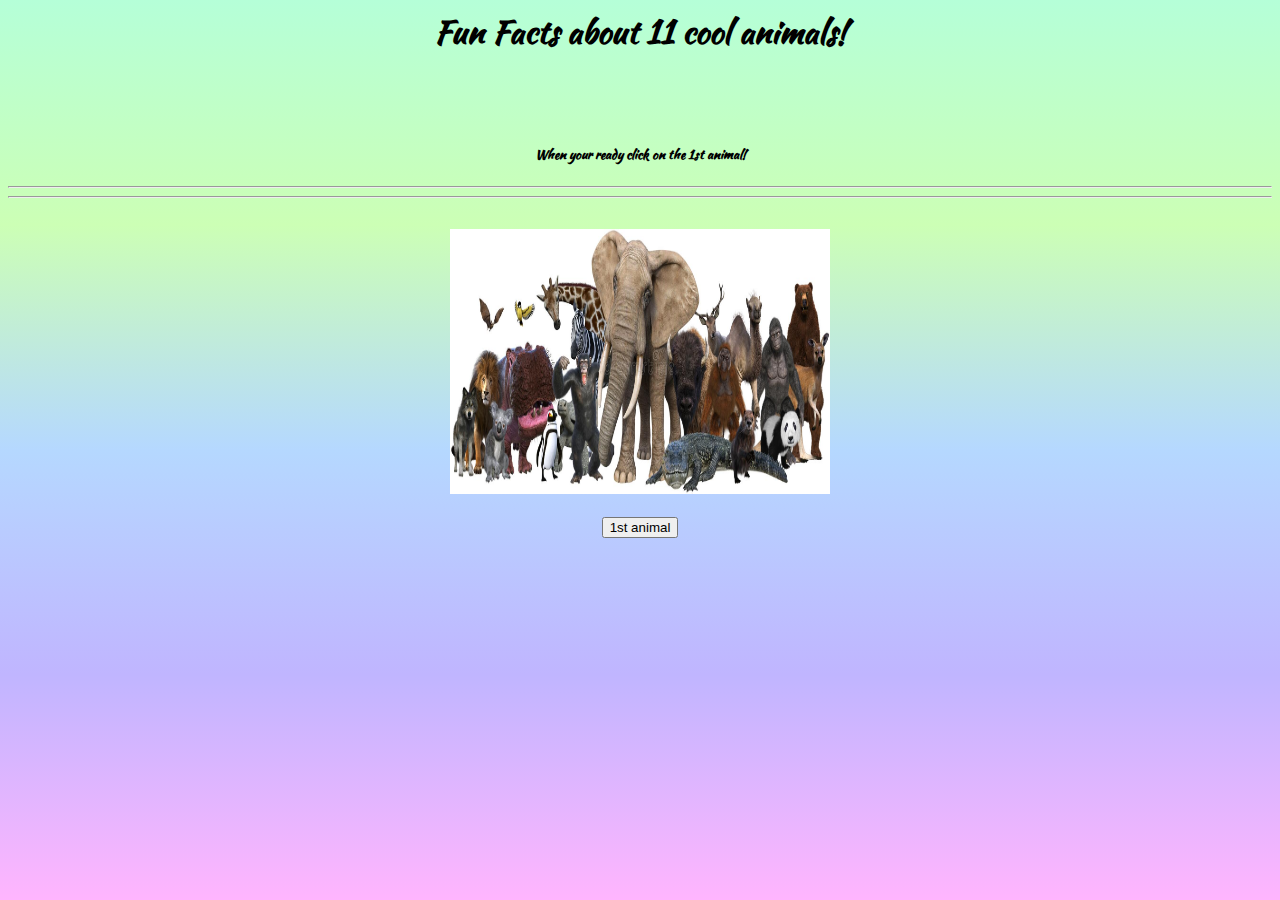
<file: index.html>
<html>
    <head>
        <title>Welcome l Fun Facts about 11 cool animals</title>
        <link rel="stylesheet" type="text/css" href="style.css">

    <script type="text/javascript">
</script>
<link rel="preconnect" href="https://fonts.googleapis.com">
<link rel="preconnect" href="https://fonts.gstatic.com" crossorigin>
<link href="https://fonts.googleapis.com/css2?family=Edu+SA+Beginner&family=Kaushan+Script&display=swap" rel="stylesheet">
    </head>
    <body>
        <div align="center">
        <h1> Fun Facts about 11 cool animals!</h1>
        <br><br>
        <h5>When your ready click on the 1st animal!</h5>
        <hr>
        <hr>
        <br>
        <img src="aniamls.jpeg" width="30%" height="30%">
        <br><br>
        <button onclick="one_animal();" class="btn btn-danger">1st animal</button>
        </div>
        <script src="main.js"></script>
    </body>
</html>
</file>
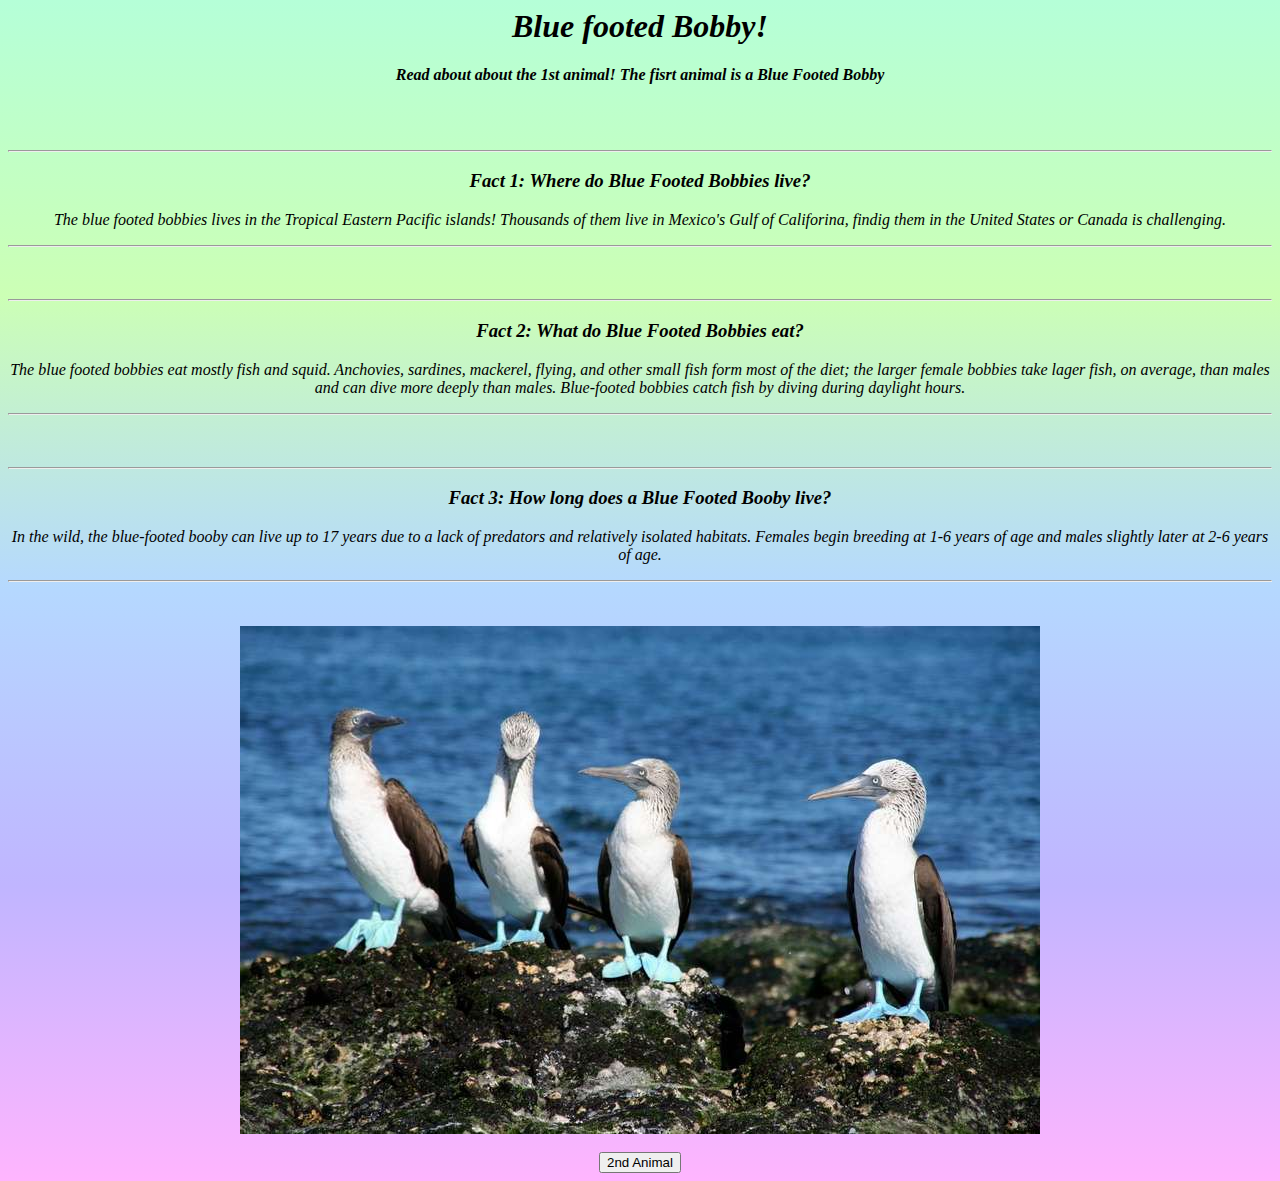
<file: animal_1.html>
<html>
    <head>
        <title>Blue footed Bobby l Fun Facts about 7 cool animals</title>
        <link rel="stylesheet" type="text/css" href="animal_1.css">

    <script type="text/javascript">
        </script>
    </head>
    <body>
        <div align="center">
            <h1>Blue footed Bobby!</h1>
            <h4>Read about about the 1st animal! The fisrt animal is a Blue Footed Bobby</h4>
            <br><br>
            <hr>
            <h3>Fact 1: Where do Blue Footed Bobbies live?</h3>
            <p>The blue footed bobbies lives in the Tropical Eastern Pacific islands! Thousands of them live in Mexico's Gulf of Califorina, findig them in the United States or Canada is challenging. </p>
            <hr>
            <br><br>
            <hr>
            <h3>Fact 2: What do Blue Footed Bobbies eat?</h3>
            <p>The blue footed bobbies eat mostly fish and squid. Anchovies, sardines, mackerel, flying, and other small fish form most of the diet; the larger female bobbies take lager fish, on average, than males and can dive more deeply than males. Blue-footed bobbies catch fish by diving during daylight hours. </p>
            <hr>
            <br><br>
            <hr>
            <h3>Fact 3: How long does a Blue Footed Booby live?</h3>
            <p>In the wild, the blue-footed booby can live up to 17 years due to a lack of predators and relatively isolated habitats. Females begin breeding at 1-6 years of age and males slightly later at 2-6 years of age.</p>
            <hr>
            <br><br>
            <img src="Blue-footed_boobies.jpeg">
            <br><br>
            
            <button onclick="two_animal();" class="btn btn-primary">2nd Animal</button>
        </div>
        <script src="animal_1.js"></script>
    </body>
</html>
</file>
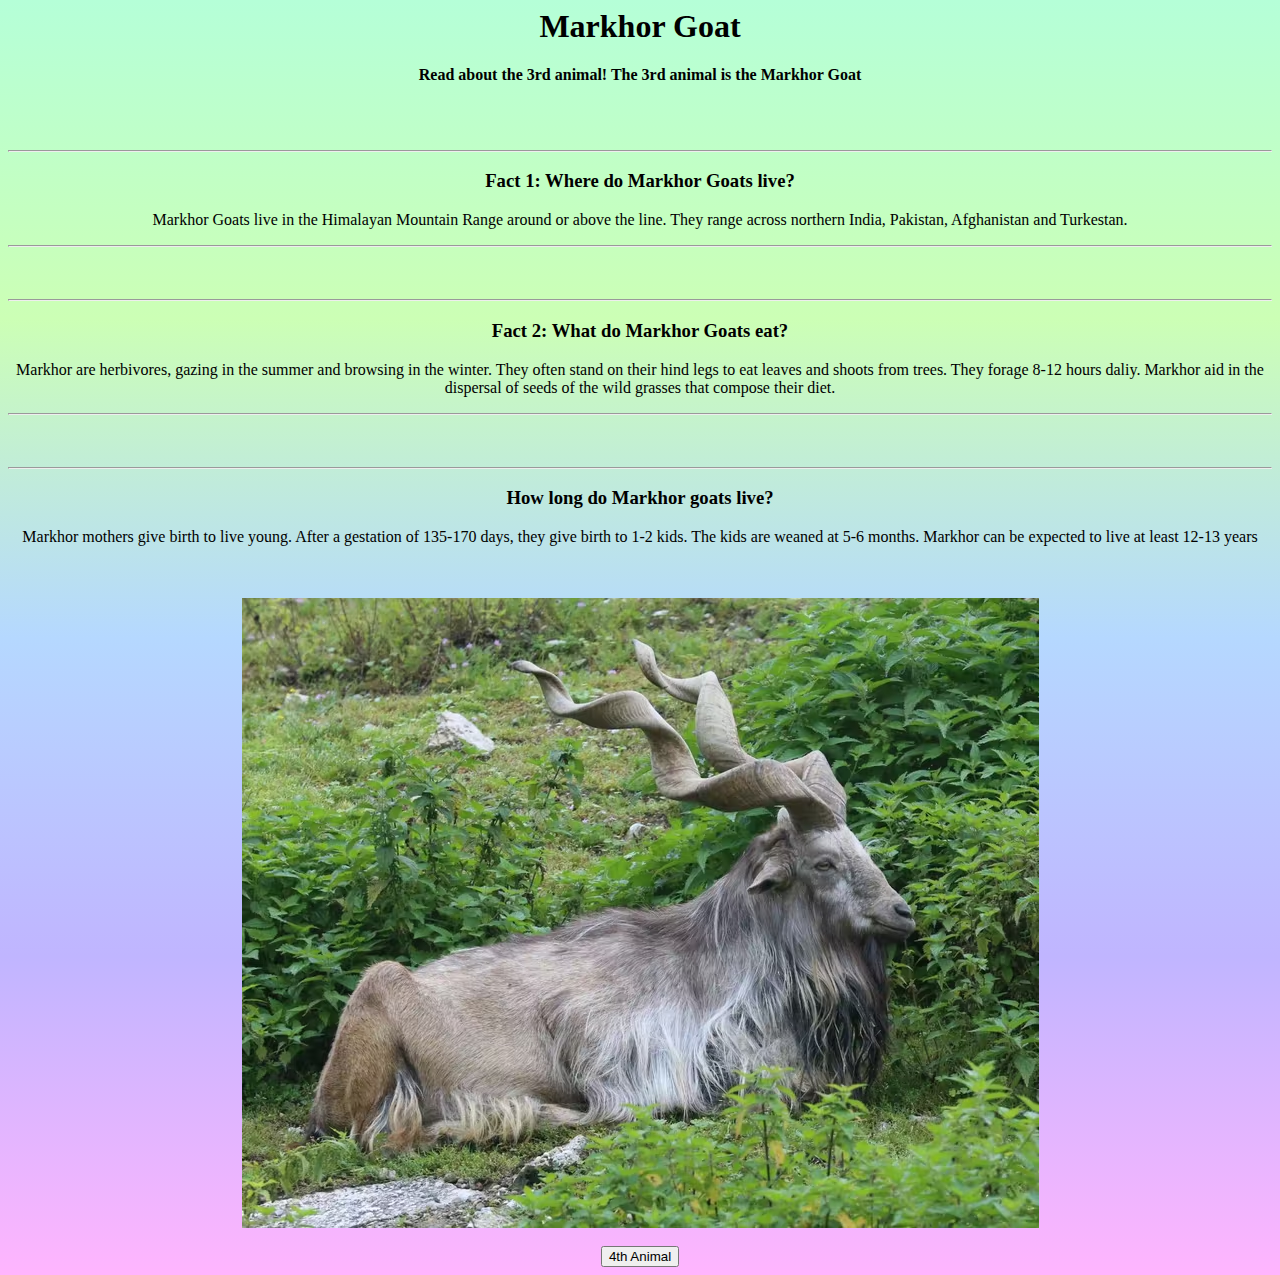
<file: animal_2.html>
<html>
    <head>
        <title>Markhor Goat l Fun Facts about 7 cool animals</title>
        <link rel="stylesheet" type="text/css" href="animal_2.css">

        <script type="text/javascript">
            </script>
    </head>
    <body>
        <div align="center">
            <h1>Markhor Goat</h1>
            <h4>Read about the 3rd animal! The 3rd animal is the Markhor Goat</h4>
            <br><br>
            <hr>
            <h3>Fact 1: Where do Markhor Goats live?</h3>
            <p>Markhor Goats live in the Himalayan Mountain Range around or above the line. They range across northern India, Pakistan, Afghanistan and Turkestan.</p>
            <hr>
            <br><br>
            <hr>
            <h3>Fact 2: What do Markhor Goats eat?</h3>
            <p>Markhor are herbivores, gazing in the summer and browsing in the winter. They often stand on their hind legs to eat leaves and shoots from trees. They forage 8-12 hours daliy. Markhor aid in the dispersal of seeds of the wild grasses that compose their diet.</p>
            <hr>
            <br><br>
            <hr>
            <h3>How long do Markhor goats live?</h3>
            <p>Markhor mothers give birth to live young. After a gestation of 135-170 days, they give birth to 1-2 kids. The kids are weaned at 5-6  months. Markhor can be expected to live at least 12-13 years</p>
            <br><br>
            <img src="Markhor_goats.avif">
            <br><br>
            <button onclick="four_animal();" class="btn btn-success" height="30px" width="30px">4th Animal</button>
        </div>
        <script src="animal_2.js"></script>
        </body>

</html>
</file>
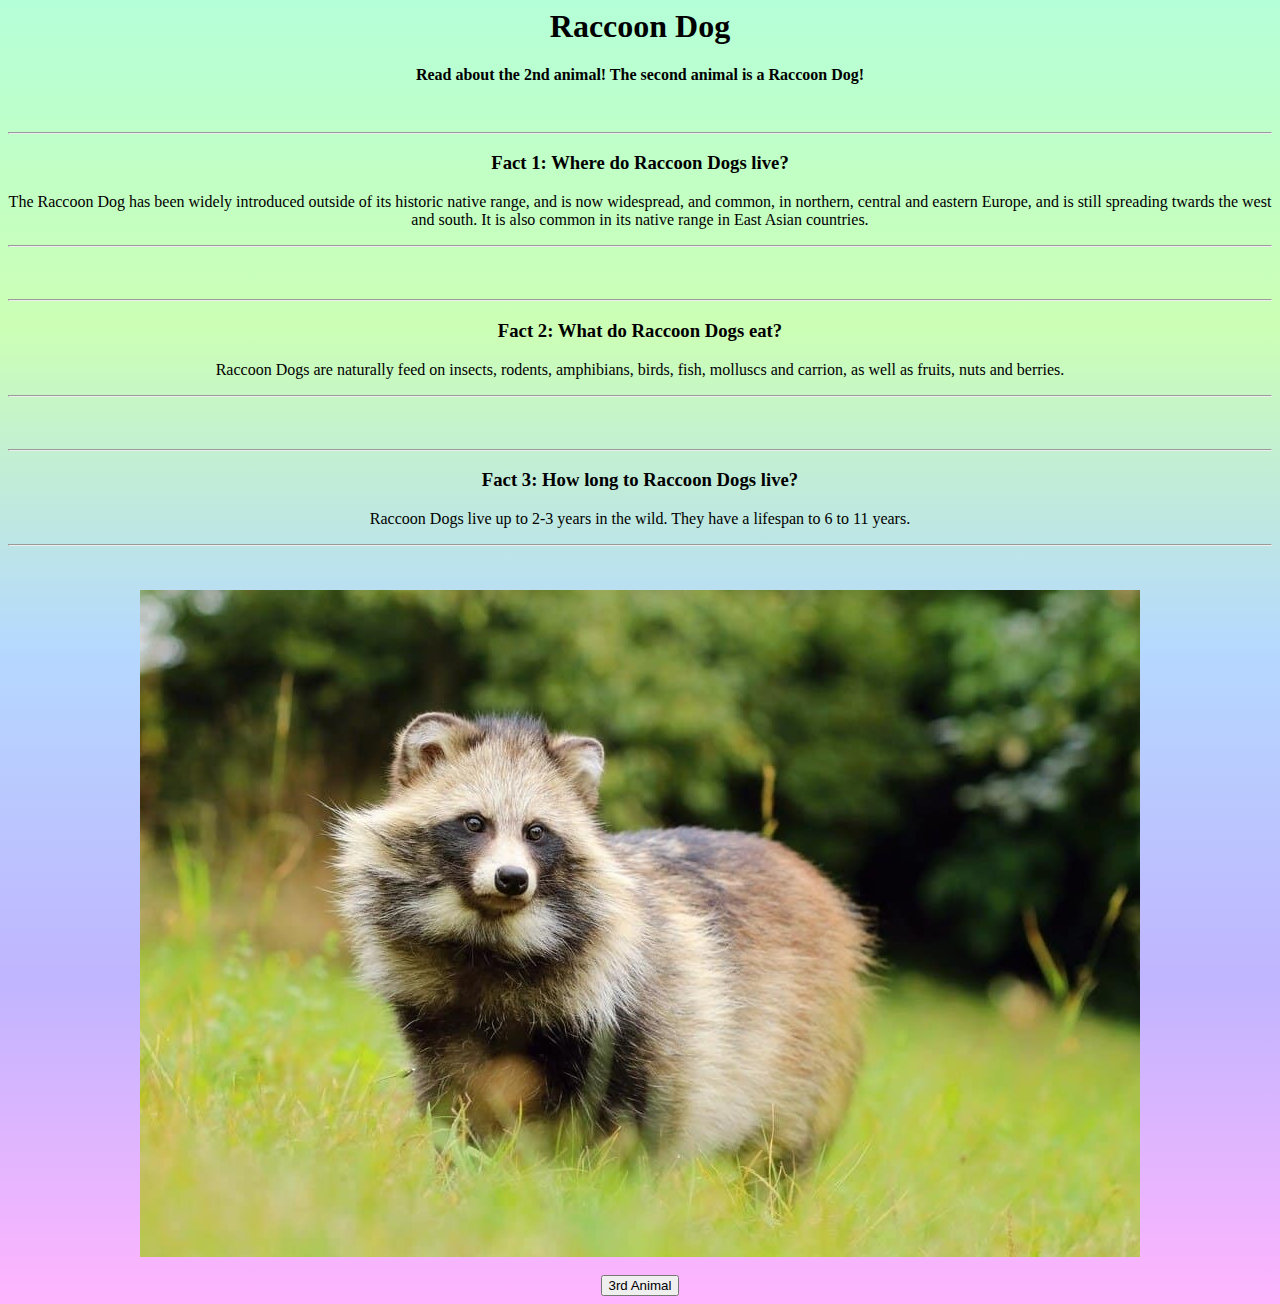
<file: animal_3.html>
<html>
    <head>
        <title>Raccoon Dog l Fun facts about 7 cool animals</title>
        <link rel="stylesheet" type="text/css" href="animal_3.css">

    <script type="text/javascript">
        </script>
    </head>
    <body>
        <div align="center">
            <h1>Raccoon Dog</h1>
            <h4>Read about the 2nd animal! The second animal is a Raccoon Dog!</h4>
            <br>
            <hr>
            <h3>Fact 1: Where do Raccoon Dogs live?</h3>
            <p>The Raccoon Dog has been widely introduced outside of its historic native range, and is now widespread, and common, in northern, central and eastern Europe, and is still spreading twards the west and south. It is also common in its native range in East Asian countries. </p>
            <hr>
            <br><br>
            <hr>
            <h3>Fact 2: What do Raccoon Dogs eat?</h3>
            <p>Raccoon Dogs are naturally feed on insects, rodents, amphibians, birds, fish, molluscs and carrion, as well as fruits, nuts and berries.</p>
            <hr>
            <br><br>
            <hr>
            <h3>Fact 3: How long to Raccoon Dogs live?</h3>
            <p>Raccoon Dogs live up to 2-3 years in the wild. They have a lifespan to 6 to 11 years.</p>
            <hr>
            <br><br>
            <img src="raccoon-dog.jpeg">
            <br><br>
            
            <button onclick="three_animal();" class="btn btn-danger">3rd Animal</button>

        </div>
        <script src="animal_3.js"></script>
    </body>
</html>
</file>
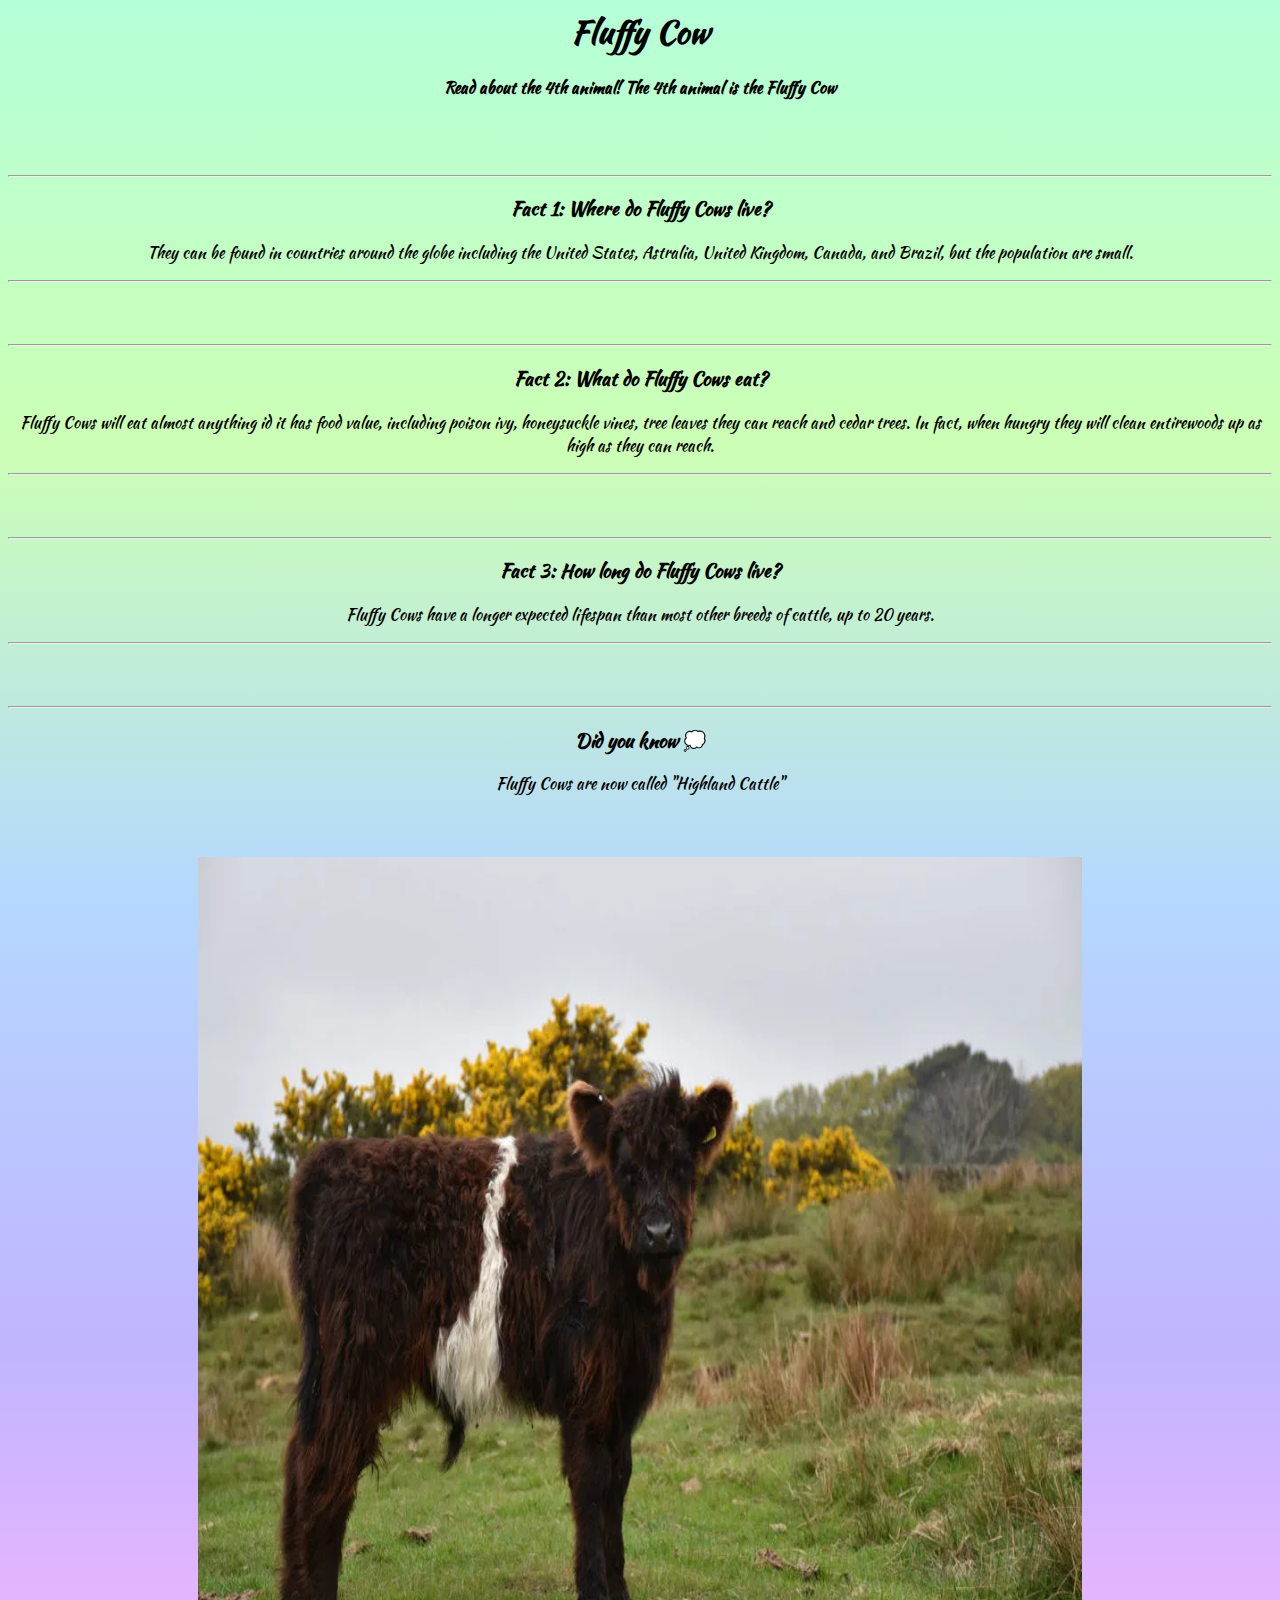
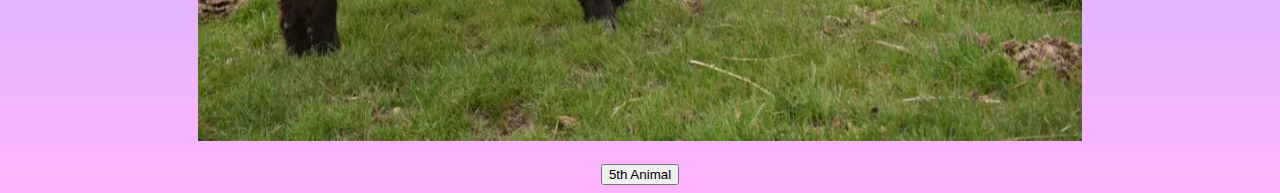
<file: animal_4.html>
<html>
    <head>
        <title>Fluffy Cow l Fun Facts about 7 cool animals</title>
        <link rel="stylesheet" type="text/css" href="animal_4.css">

        <script type="text/javascript">
            </script>
            <link rel="preconnect" href="https://fonts.googleapis.com">
            <link rel="preconnect" href="https://fonts.gstatic.com" crossorigin>
            <link href="https://fonts.googleapis.com/css2?family=Edu+SA+Beginner&family=Edu+TAS+Beginner&family=Kaushan+Script&display=swap" rel="stylesheet">
            
    </head>
    <body>
        <div align="center">
            <h1>Fluffy Cow</h1>
            <h4>Read about the 4th animal! The 4th animal is the Fluffy Cow</h4>
            <br><br>
            <hr>
            <h3>Fact 1: Where do Fluffy Cows live?</h3>
            <p>They can be found in countries around the globe including the United States, Astralia, United Kingdom, Canada, and Brazil, but the population are small.</p>
            <hr>
            <br><br>
            <hr>
            <h3>Fact 2: What do Fluffy Cows eat?</h3>
            <p>Fluffy Cows will eat almost anything id it has food value, including poison ivy, honeysuckle vines, tree leaves they can reach and cedar trees. In fact, when hungry they will clean entirewoods up as high as they can reach.</p>
            <hr>
            <br><br>
            <hr>
            <h3>Fact 3: How long do Fluffy Cows live?</h3>
            <p>Fluffy Cows have a longer expected lifespan than most other breeds of cattle, up to 20 years.</p>
            <hr>
            <br><br>
            <hr>
            <h3>Did you know 💭</h3>
            <p>Fluffy Cows are now called "Highland Cattle"</p>
            <br><br>
            <img src="fluffy_cows.webp" height="100%" width="70%">
            <br><br>
            <button onclick="five_animal();" class="btn btn-success" height="30px" width="30px">5th Animal</button>

        </div>
        <script src="animal_4.js"></script>
    </body>
</html>
</file>
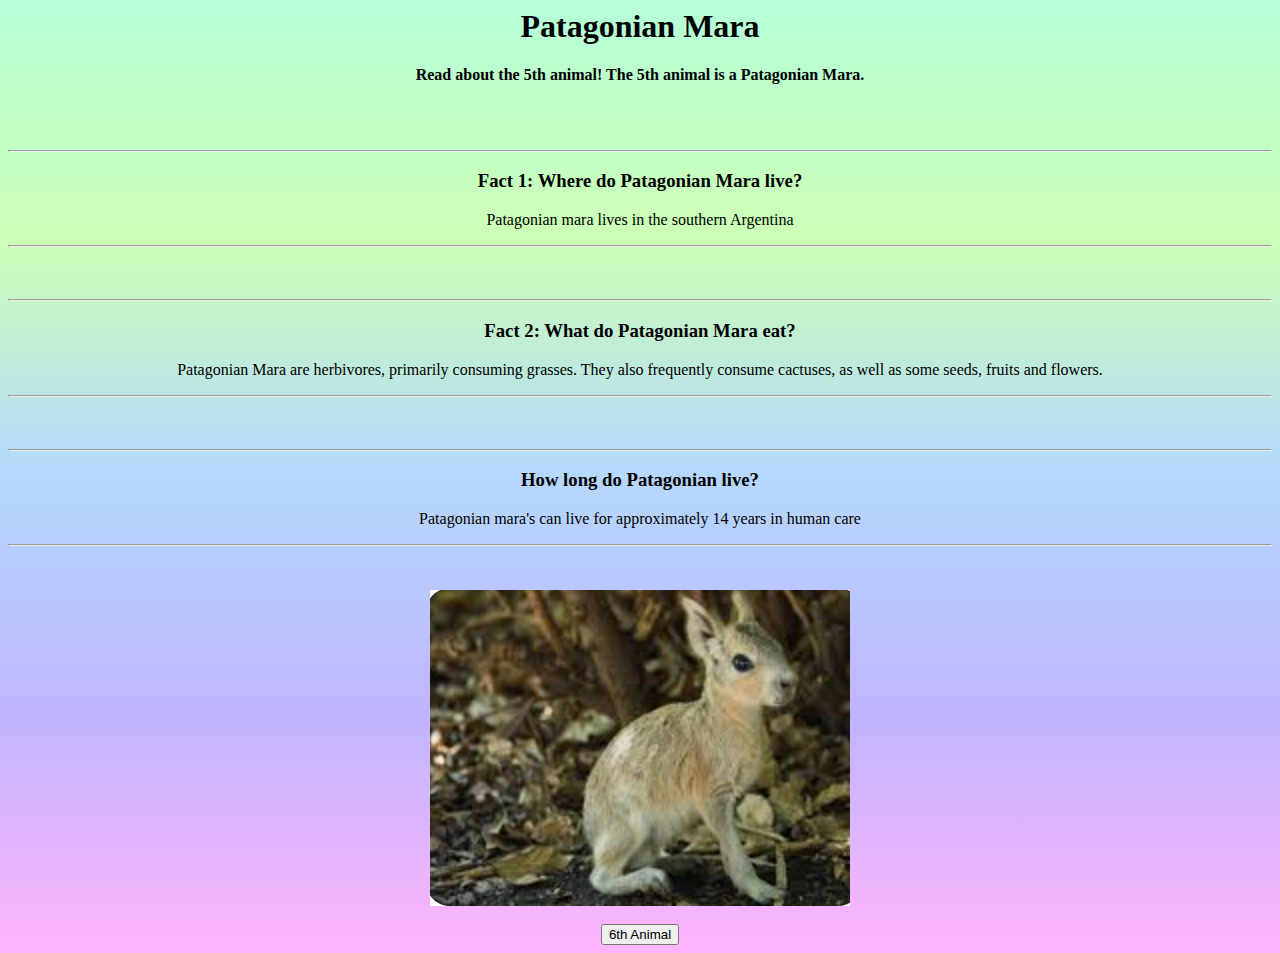
<file: animal_5.html>
<html>
    <head>
        <title>Patagonian Mara l Fun Facts about 7 cool animals</title>
        <link rel="stylesheet" type="text/css" href="animal_5.css">

        <script type="text/javascript">
            </script>
    </head>
    <body>
        <div align="center">
        <h1>Patagonian Mara</h1>
        <h4>Read about the 5th animal! The 5th animal is a Patagonian Mara. </h4>
        <br><br>
        <hr>
        <h3>Fact 1: Where do Patagonian Mara live?</h3>
        <p>Patagonian mara lives in the southern Argentina</p>
        <hr>
        <br><br>
        <hr>
        <h3>Fact 2: What do Patagonian Mara eat?</h3>
        <p>Patagonian Mara are herbivores, primarily consuming grasses. They also frequently consume cactuses, as well as some seeds, fruits and flowers. </p>
        <hr>
        <br><br>
        <hr>
        <h3>How long do Patagonian live?</h3>
        <p>Patagonian mara's can live for approximately 14 years in human care</p>
        <hr>
        <br><br>
        <img src="Screen Shot 2022-07-19 at 10.21.28 AM.png">
        <br><br>
        <button onclick="six_animal();" class="btn btn-warning">6th Animal</button>
        </div>
    </body>
</html>
</file>
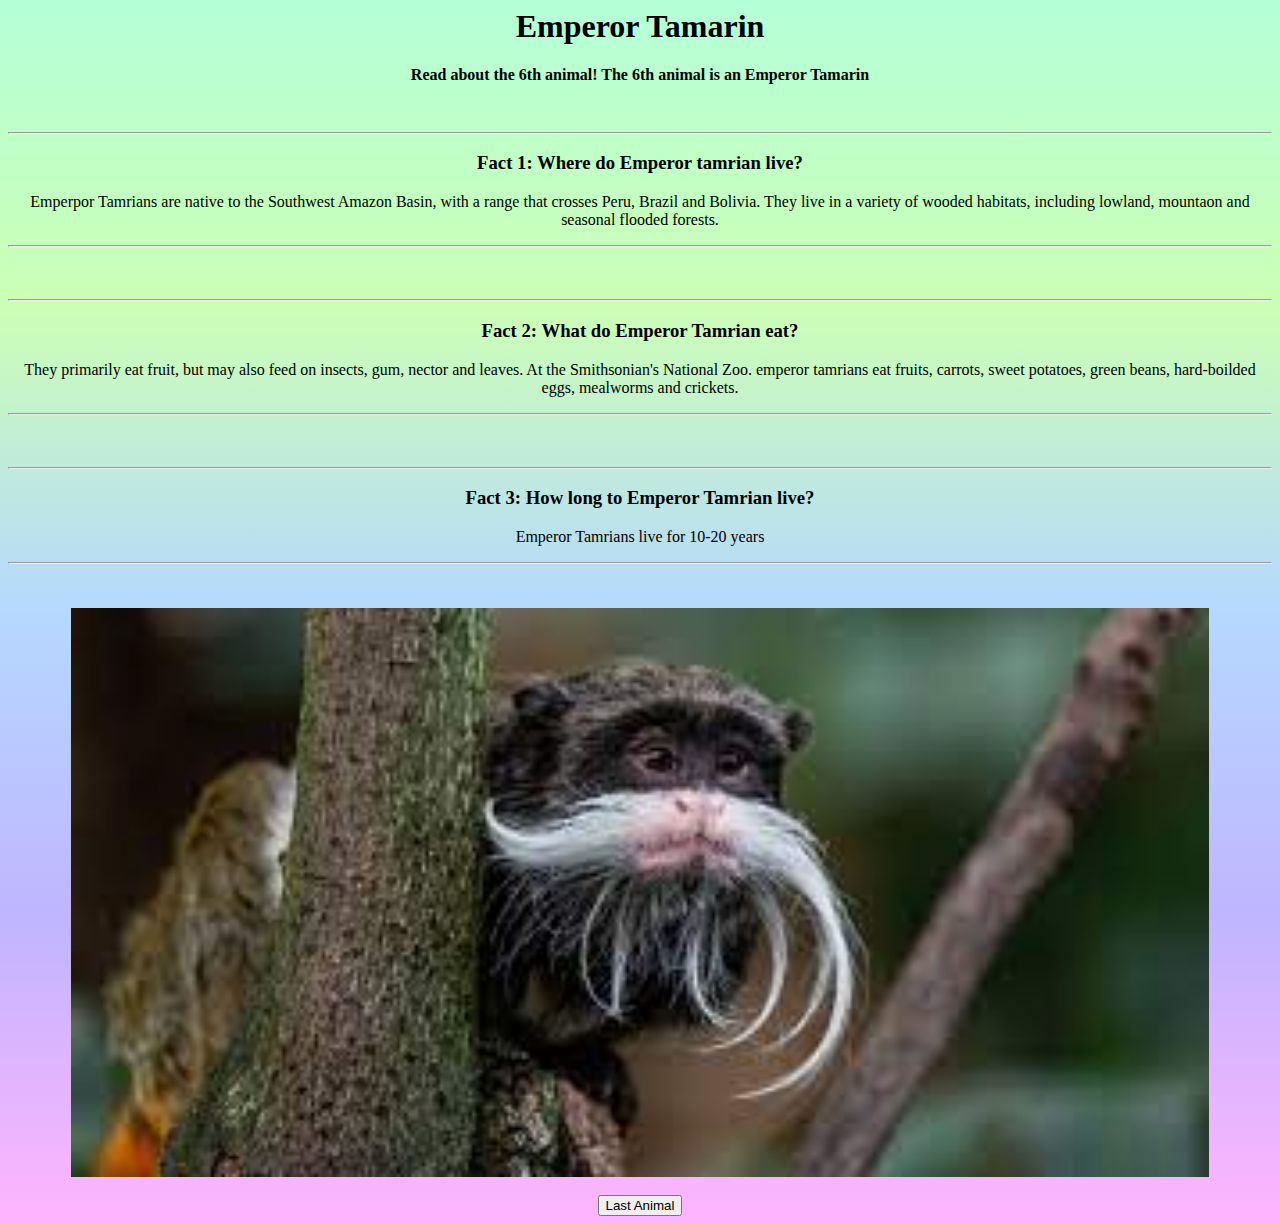
<file: animal_6.html>
<html>
    <head>
        <title>Emperor Tamarin l Fun Facts about 7 cool animals</title>
        <link rel="stylesheet" type="text/css" href="animal_6.css">

        <script type="text/javascript">
            </script>
    </head>
    <body>
        <div align="center">
            <h1>Emperor Tamarin</h1>
            <h4>Read about the 6th animal! The 6th animal is an Emperor Tamarin</h4>
            <br>
            <hr>
            <h3>Fact 1: Where do Emperor tamrian live?</h3>
            <p>Emperpor Tamrians are native to the Southwest Amazon Basin, with a range that crosses Peru, Brazil and Bolivia. They live in a variety of wooded habitats, including lowland, mountaon and seasonal flooded forests.</p>
            <hr>
            <br><br>
            <hr>
            <h3>Fact 2: What do Emperor Tamrian eat?</h3>
            <p>They primarily eat fruit, but may also feed on insects, gum, nector and leaves. At the Smithsonian's National Zoo. emperor tamrians eat fruits, carrots, sweet potatoes, green beans, hard-boilded eggs, mealworms and crickets.</p>
            <hr>
            <br><br>
            <hr>
            <h3>Fact 3: How long to Emperor Tamrian live?</h3>
            <p>Emperor Tamrians live for 10-20 years</p>
            <hr>
            <br><br>
            <img src="Emperor-Tamrian.jpeg" width="90%">
            <br><br>
            <button onclick="last_animal();" class="btn btn-success">Last Animal</button>
        </div>
    </body>
</html>
</file>
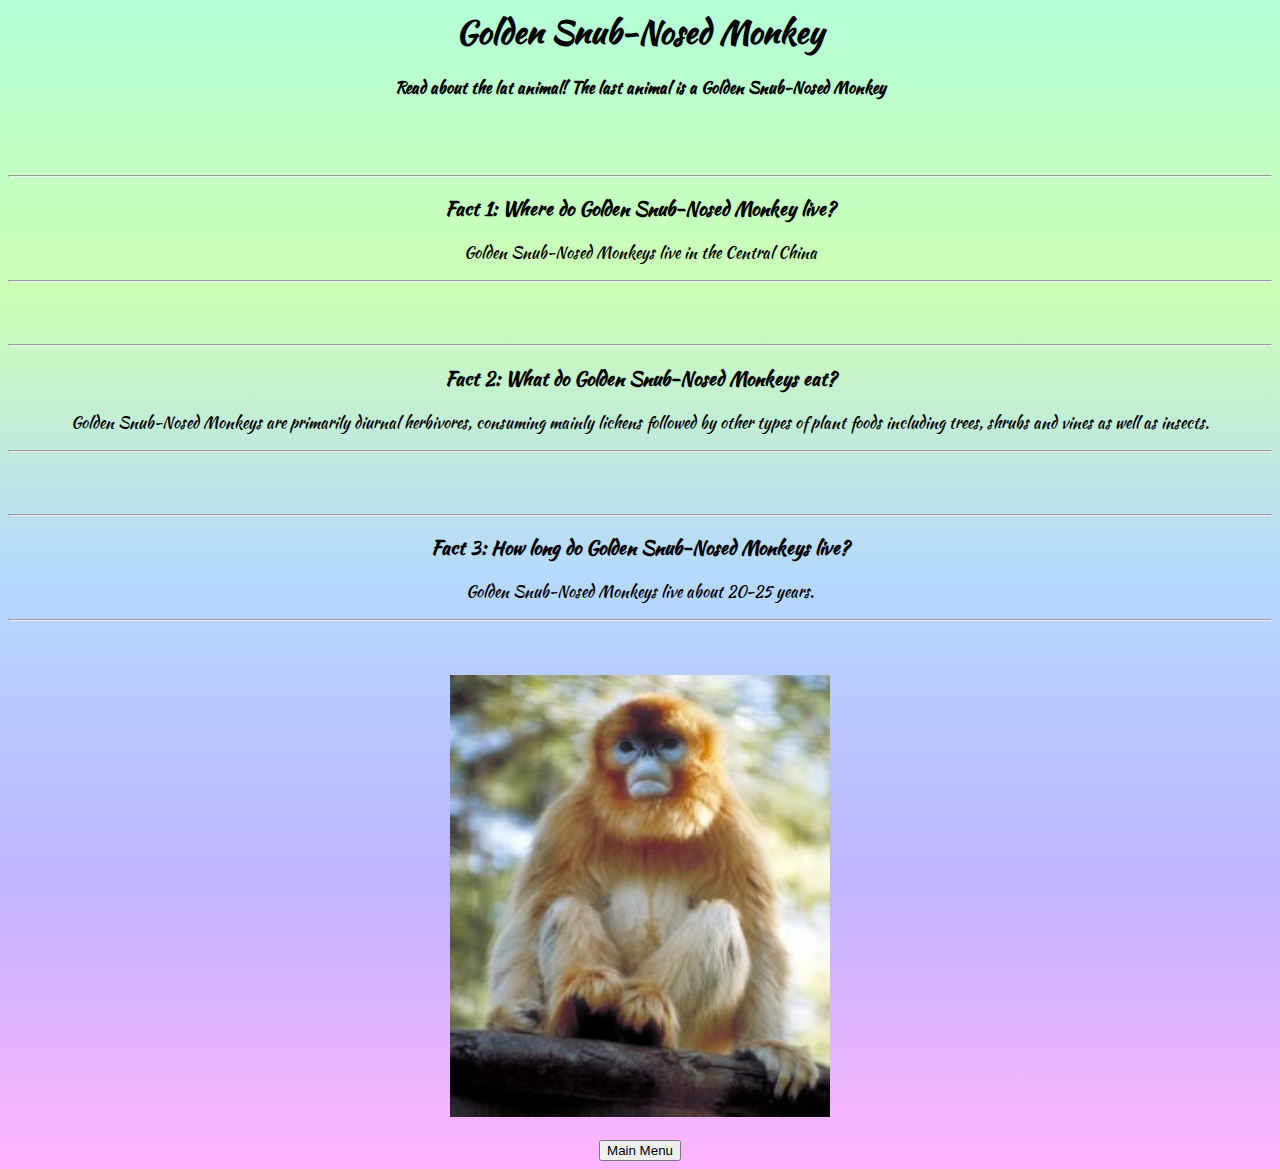
<file: animal_7.html>
<html>
    <head>
        <title>Golden Snub-Nosed Monkey l Fun Facts about 7 cool animals</title>
        <link rel="stylesheet" type="text/css" href="animal_7.css">

        <script type="text/javascript">
            </script>
            <link rel="preconnect" href="https://fonts.googleapis.com">
            <link rel="preconnect" href="https://fonts.gstatic.com" crossorigin>
            <link href="https://fonts.googleapis.com/css2?family=Dancing+Script&family=Edu+SA+Beginner&family=Edu+TAS+Beginner&family=Kaushan+Script&display=swap" rel="stylesheet">
    </head>
    <body>
        <div align="center">
            <h1>Golden Snub-Nosed Monkey</h1>
            <h4>Read about the lat animal! The last animal is a Golden Snub-Nosed Monkey</h4>
            <br><br>
            <hr>
            <h3>Fact 1: Where do Golden Snub-Nosed Monkey live?</h3>
            <p>Golden Snub-Nosed Monkeys live in the Central China</p>
            <hr>
            <br><br>
            <hr>
            <h3>Fact 2: What do Golden Snub-Nosed Monkeys eat?</h3>
            <p>Golden Snub-Nosed Monkeys are primarily diurnal herbivores, consuming mainly lichens followed by other types of plant foods including trees, shrubs and vines as well as insects.</p>
            <hr>
            <br><br>
            <hr>
            <h3>Fact 3: How long do Golden Snub-Nosed Monkeys live?</h3>
            <p>Golden Snub-Nosed Monkeys live about 20-25 years.</p>
            <hr>
            <br><br>
            <img src="golden-snub-nosed-monkey.jpeg" width="30%" height="50%">
            <br><br>
            <button onclick="finish();" class="btn btn-warning">Main Menu</button>
        </div>
    </body>
</html>
</file>
<file: style.css>
body{
    background:linear-gradient(#b5ffd8,#ccffb5, #b5d8ff, #c0b5ff, #ffb5fe );
    font-family: 'Edu SA Beginner', cursive;
font-family: 'Kaushan Script', cursive;
 }
h5{
    font-style: light-bold;
}
</file>
<file: animal_1.css>
body{
        background:linear-gradient(#b5ffd8,#ccffb5, #b5d8ff, #c0b5ff, #ffb5fe );
        font-family: 'Edu SA Beginner', cursive;
    font-family: 'Kaushan Script', cursive;
    font-style:italic;
}
</file>
<file: animal_2.css>
body{
        background:linear-gradient(#b5ffd8,#ccffb5, #b5d8ff, #c0b5ff, #ffb5fe );
        font-family: 'Edu SA Beginner', cursive;
    font-family: 'Kaushan Script', cursive;
    }
</file>
<file: animal_3.css>
body{
    background:linear-gradient(#b5ffd8,#ccffb5, #b5d8ff, #c0b5ff, #ffb5fe );
    font-family: 'Edu SA Beginner', cursive;
font-family: 'Kaushan Script', cursive;
}
</file>
<file: animal_4.css>
body{
    background:linear-gradient(#b5ffd8,#ccffb5, #b5d8ff, #c0b5ff, #ffb5fe );
    font-family: 'Edu SA Beginner', cursive;
font-family: 'Edu TAS Beginner', cursive;
font-family: 'Kaushan Script', cursive;
}
</file>
<file: animal_5.css>
body{
    background:linear-gradient(#b5ffd8,#ccffb5, #b5d8ff, #c0b5ff, #ffb5fe );
    font-family: 'Edu SA Beginner', cursive;
font-family: 'Kaushan Script', cursive;
}
</file>
<file: animal_6.css>
body{
    background:linear-gradient(#b5ffd8,#ccffb5, #b5d8ff, #c0b5ff, #ffb5fe );
    font-family: 'Edu SA Beginner', cursive;
font-family: 'Kaushan Script', cursive;
}
</file>
<file: animal_7.css>
body{
    background:linear-gradient(#b5ffd8,#ccffb5, #b5d8ff, #c0b5ff, #ffb5fe );
    font-family: 'Dancing Script', cursive;
    font-family: 'Edu SA Beginner', cursive;
    font-family: 'Edu TAS Beginner', cursive;
    font-family: 'Kaushan Script', cursive;
}
</file>
